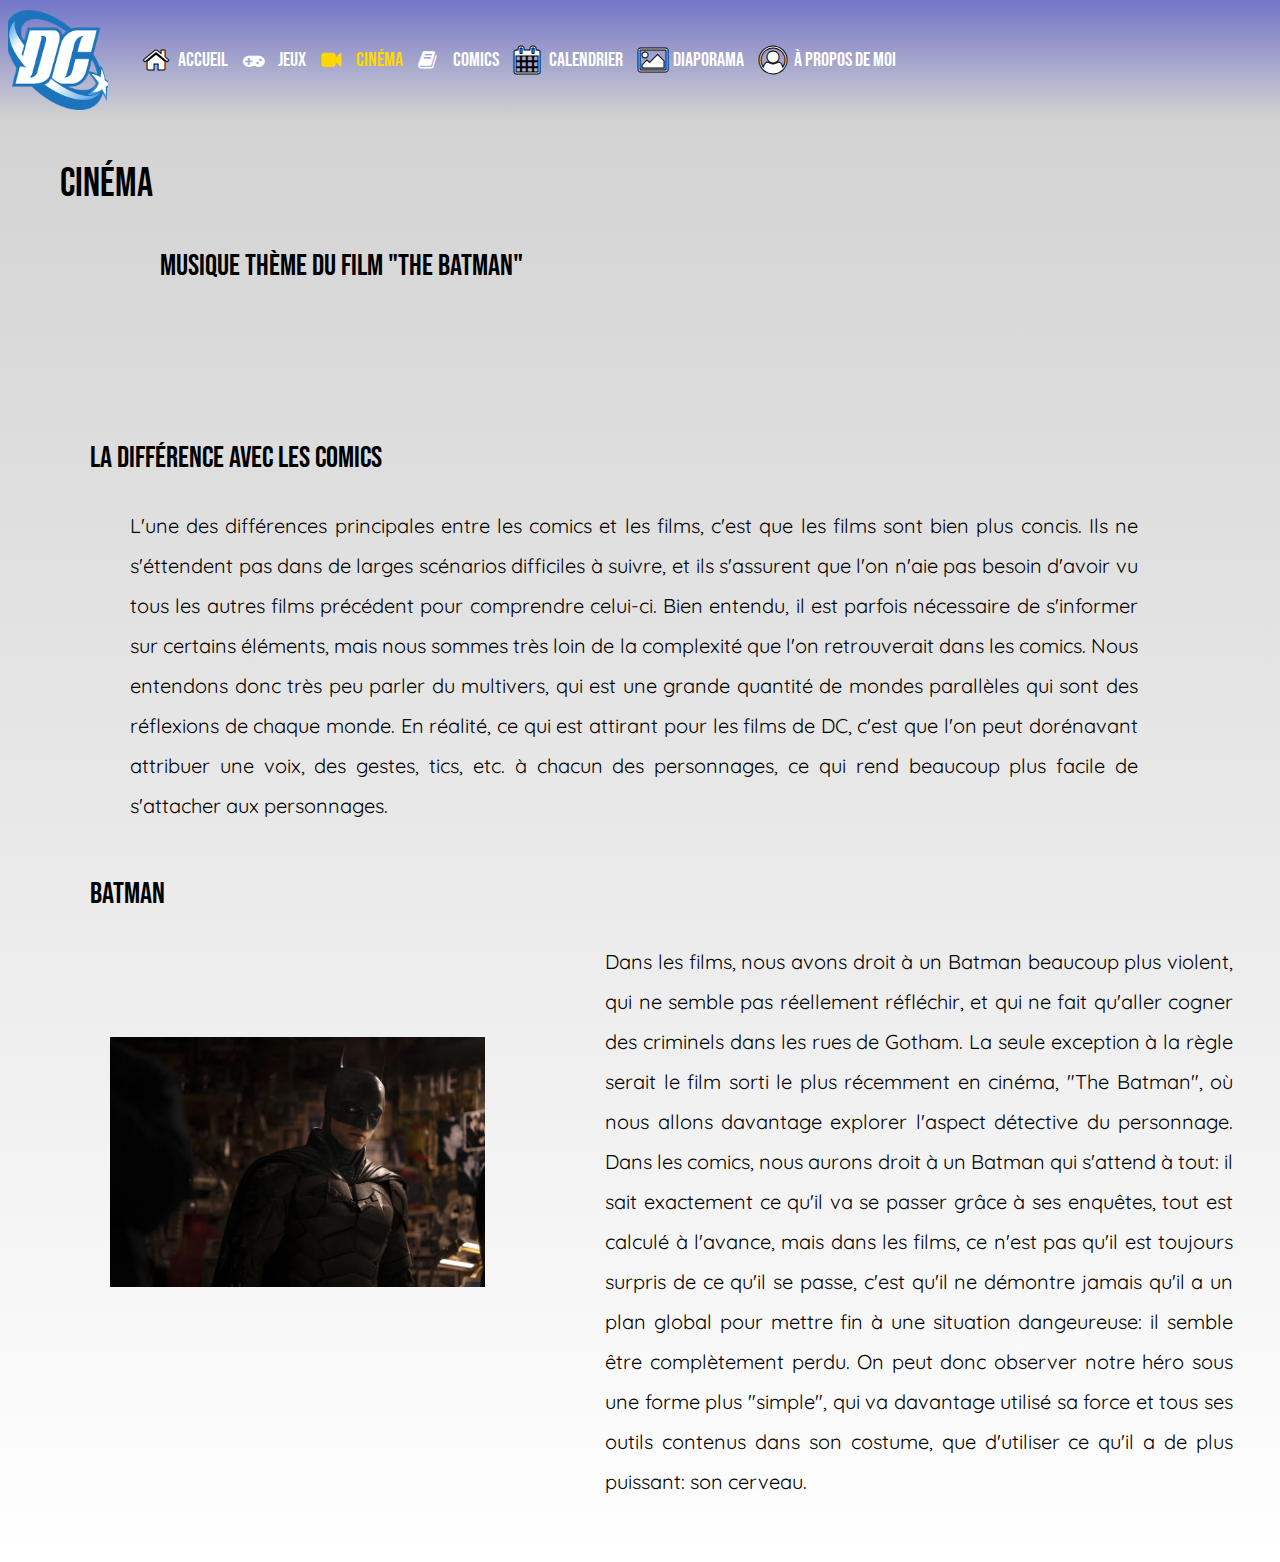
<file: cinema.html>
<!DOCTYPE html>
<html lang="en">

<head>
    <meta charset="UTF-8">
    <meta http-equiv="X-UA-Compatible" content="IE=edge">
    <meta name="viewport" content="width=device-width, initial-scale=1.0">
    <link rel="stylesheet" href="css/site.css">
    <link rel="stylesheet" href="css/navigation.css">
    <link rel="stylesheet" href="css/comics.css">
    <title>Cinéma</title>
</head>

<body>
    <div class="main">

        <div class="menus">
            
            <div class="siteIcon"></div>
            <a class="menu" href="index.html">
                <i class="icon fa fa-home" title="Accueil" title="Accueil"></i>
                <div class="menuText">
                    Accueil
                </div>
            </a>
            <a class="menu" href="jeux.html">
                <i class="fa fa-gamepad" aria-hidden="true" title="Jeux"></i>
                <div class="menuText">
                    Jeux
                </div>
            </a>
            <a class="menu selected" href="./cinema.html">
                <i class="fa fa-video-camera" aria-hidden="true" title="Cinéma"></i>
                <div class="menuText">
                    Cinéma
                </div>
            </a>
            <a class="menu" href="comics.html">
                <i class="fa fa-book" aria-hidden="true" title="Comics"></i>
                <div class="menuText">
                    Comics
                </div>
            </a>
            <a class="menu" href="calendrier-2023.html">
                <i class="icon fa fa-calendar" title="Calendrier" title="Calendrier"></i>
                <div class="menuText">
                    Calendrier
                </div>
            </a>
            <a class="menu" href="diaporama.html">
                <i class="icon fa fa-picture-o" title="Diaporama" title="Diaporama"></i>
                <div class="menuText">
                    Diaporama
                </div>
            </a>
            <a class="menu" href="./about.html">
                <i class="icon fa fa-user-circle-o" title="À propos de moi"></i>
                <div class="menuText">
                    À propos de moi
                </div>
            </a>
        </div>
        <div class="menuBuffer"></div>
        <div class="content">
            <div class="title">Cinéma</div>
            <div class="descriptionMusique">Musique thème du film "The Batman"</div>
            <iframe
                src="https://open.spotify.com/embed/track/1nFtiJxYdhtFfFtfXBv06s"
                height="152" frameBorder="0"
                autoplay fullscreen
                loading="lazy" class="audioControl">
            </iframe>
            <div class="subtitle">La différence avec les comics</div>
            <div class="text">
                <p>L'une des différences principales entre les comics et les films, c'est que les films sont bien plus
                    concis.
                    Ils ne s'éttendent pas dans de larges scénarios difficiles à suivre, et ils s'assurent que l'on
                    n'aie pas besoin d'avoir vu tous
                    les autres films précédent pour comprendre celui-ci. Bien entendu, il est parfois nécessaire de
                    s'informer sur certains éléments,
                    mais nous sommes très loin de la complexité que l'on retrouverait dans les comics.
                    Nous entendons donc très peu parler du multivers, qui est une grande quantité de mondes parallèles
                    qui sont des réflexions de chaque monde.
                    En réalité, ce qui est attirant pour les films de DC, c'est que l'on peut dorénavant attribuer une
                    voix, des gestes, tics, etc. à chacun des personnages,
                    ce qui rend beaucoup plus facile de s'attacher aux personnages.
                </p>
            </div>
            <div class="subtitle">Batman</div>
            <div class="imageCadreReverse">
                <div class="text">
                    <p>
                        Dans les films, nous avons droit à un Batman beaucoup plus violent, qui ne semble pas réellement
                        réfléchir, et qui ne fait qu'aller cogner des criminels dans les rues de Gotham.
                        La seule exception à la règle serait le film sorti le plus récemment en cinéma, "The Batman", où
                        nous
                        allons davantage explorer l'aspect détective du personnage.
                        Dans les comics, nous aurons droit à un Batman qui s'attend à tout: il sait exactement ce qu'il
                        va
                        se
                        passer grâce à ses enquêtes,
                        tout est calculé à l'avance, mais dans les films, ce n'est pas qu'il est toujours surpris de ce
                        qu'il se
                        passe, c'est qu'il ne démontre jamais qu'il a un plan global
                        pour mettre fin à une situation dangeureuse: il semble être complètement perdu. On peut donc
                        observer
                        notre héro sous une forme plus "simple",
                        qui va davantage utilisé sa force et tous ses outils contenus dans son costume, que d'utiliser
                        ce
                        qu'il
                        a de plus puissant: son cerveau.
                    </p>
                </div>
                <div><img src="./images/batman movie.webp" alt="Batman Movie" class="imageReverse"></div>
            </div>
        </div>
    </div>
</body>

</html>
</file>
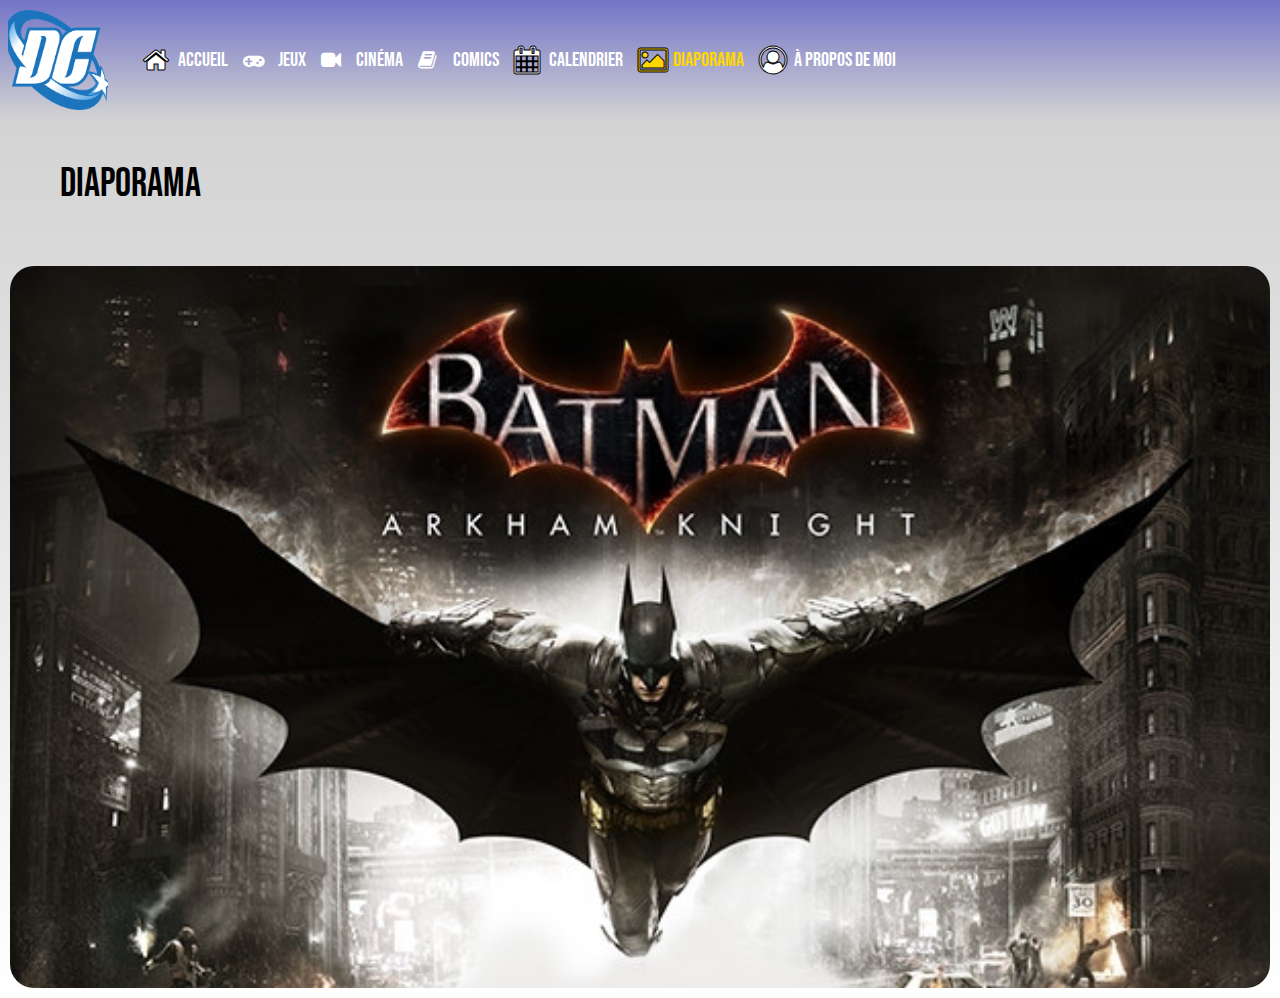
<file: diaporama.html>
<!DOCTYPE html>
<html lang="en">

    <head>
        <meta charset="UTF-8">
        <meta name="viewport" content="width=device-width, initial-scale=1.0">
        <title>Diaporama</title>
        <link rel="stylesheet" href="css/site.css">
        <link rel="stylesheet" href="css/navigation.css">
        <link rel="stylesheet" href="css/slideshow.css">
        <link rel="icon" href="favicon.ico">
    </head>

    <body>
        <div class="main">
            <div class="menus">
                <div class="siteIcon"></div>
                <a class="menu" href="index.html">
                    <i class="icon fa fa-home" title="Accueil" title="Accueil"></i>
                    <div class="menuText">
                        Accueil
                    </div>
                </a>
                <a class="menu" href="jeux.html">
                    <i class="fa fa-gamepad" aria-hidden="true" title="Jeux"></i>
                    <div class="menuText">
                        Jeux
                    </div>
                </a>
                <a class="menu" href="./cinema.html">
                    <i class="fa fa-video-camera" aria-hidden="true" title="Cinéma"></i>
                    <div class="menuText">
                        Cinéma
                    </div>
                </a>
                <a class="menu" href="comics.html">
                    <i class="fa fa-book" aria-hidden="true" title="Comics"></i>
                    <div class="menuText">
                        Comics
                    </div>
                </a>
                <a class="menu" href="calendrier-2023.html">
                    <i class="icon fa fa-calendar" title="Calendrier" title="Calendrier"></i>
                    <div class="menuText">
                        Calendrier
                    </div>
                </a>
                <a class="menu selected" href="diaporama.html">
                    <i class="icon fa fa-picture-o" title="Diaporama" title="Diaporama"></i>
                    <div class="menuText">
                        Diaporama
                    </div>
                </a>
                <a class="menu" href="./about.html">
                    <i class="icon fa fa-user-circle-o" title="À propos de moi"></i>
                    <div class="menuText">
                        À propos de moi
                    </div>
                </a>
            </div>
            <div class="menuBuffer"></div>
            <div class="content">
                <div class="title">Diaporama</div>
                <br>
                <div class="slideshow">
                    <img src="images/slideshow/img1.jpg" alt="Batman: Arkham Knights">
                    <img src="images/slideshow/img2.jpg" alt="Gotham Knights">
                    <img src="images/slideshow/img3.jpg" alt="Injustice">
                    <img src="images/slideshow/img4.jpg" alt="Suicide Squad">
                    <img src="images/slideshow/img5.jpg" alt="Black Adams">
                    <img src="images/slideshow/img6.jpg" alt="Wonder Woman">
                    <img src="images/slideshow/img7.jpg" alt="Batman, Superman and Wonder Woman">
                    <img src="images/slideshow/img8.jpg" alt="Batman Who Laughs">
                    <img src="images/slideshow/img9.webp" alt="Batman Who Laughs">
                    <img src="images/slideshow/img10.webp" alt="Perpetua">
                    
                </div>

            </div>
            <script src="js/slideshow.js"></script>
    </body>

</html>
</file>
<file: css/site.css>
@import url('https://fonts.googleapis.com/css?family=Bebas+Neue');
@import url('https://fonts.googleapis.com/css?family=Quicksand');

.main {
    margin: auto;
    max-width: 1400px;
}

.siteIcon {
    background-image: URL('../images/faviconBig.png');
    background-position: center;
    background-size: cover;
    background-repeat: no-repeat;
    width: 100px;
    height: 100px;
    margin-left: 8px;
    margin-right: 20px;
}

.content {
    padding: 10px;
    background-image: linear-gradient(lightgray,white);
}

.content p {
    text-align: justify;
}
.title{
    font-family: Bebas Neue;
    font-size: 40px;
    margin-left: 50px;
    margin-bottom: 40px;
    margin-top: 30px;
}
.subtitle{
    margin-left: 80px;
    font-family: Bebas Neue;
    font-size: 30px;
    margin-bottom: 30px;
}
p{
    margin-left: 120px;
    font-size: 20px;
    font-family: Quicksand;
    line-height: 40px;
    text-align: justify;
    width: 80%;
    margin-bottom: 50px;
}
.source{
    font-size: 15px;
    color: rgb(108, 108, 108);
    text-align: center;
}
.imageCadreNormal{
    display: flex;
    flex-direction: row;
}
.image{
    width: 400px;
    margin-top: 20%;
    margin-right: 100px;
}
.imageCadreReverse{
    display: flex;
    flex-direction: row-reverse;
}
.imageReverse{
    margin-left: 100px;
    margin-top: 20%;
    height: 250px;
}
.audioControl{
    margin-left: 10%;
    width: 500px;
}
.descriptionMusique{
    font-size: 30px;
    margin-left: 150px;
    font-family: Bebas Neue;
}

@media screen and (max-width: 1200px){
    .imageCadreNormal{
        flex-direction: column;
    }
    .imageCadreReverse{
        flex-direction: column;
    }
    .image{
        margin-top: 0px;
        margin-left: 30%;
    }
    .imageReverse{
        margin-left: 25%;
    }
}
</file>
<file: css/comics.css>
.video{
    margin: 0 auto;
}
.tableauVideo{
    display: grid;
    grid-template-columns: auto;
    margin: auto;
}
</file>
<file: css/slideshow.css>
.fading {
    animation: fading 8s infinite
}
@keyframes fading {
    0% {opacity: 0}
    20% {opacity: 1}
    80% {opacity: 1}
    100% {opacity: 0}
}
.slideshow {
    margin:auto
}
.slide {
    width: 100%;
    border-radius: 24px;
}
</file>
<file: css/navigation.css>
@import url("https://cdnjs.cloudflare.com/ajax/libs/font-awesome/4.7.0/css/font-awesome.min.css");
*{
    margin: 0px;
    padding: 0px;
    box-sizing: border-box;
}
.menus {
    position: fixed;
    top: 0px;
    display: flex;
    flex-wrap: wrap;
    align-items: center;
    gap: 15px;
    background-image: linear-gradient(180deg, rgb(115, 117, 199), lightgray);
    color: white;
    height: 120px;
    width: calc(min(100%, 1400px));
    font-family: Bebas Neue;
    font-size: 20px;
}

.icon {
    font-size:28px !important;
    cursor: pointer;
    -webkit-text-stroke-width: 1px;
    -webkit-text-stroke-color: black;
    -webkit-text-fill-color: white;
}

.menuText {
    font-size: 1em;
    cursor: pointer;
    display: none;
}

.menu {
    display: grid;
    grid-template-columns: 35px auto;
    color: white;
    align-items: center;
    text-decoration: none;
}

.menu:hover,
.menu:hover .icon {
    color: aqua;
    -webkit-text-fill-color: black;
}

.menu:active,
.menu:active .icon {
    color: dodgerblue;
    -webkit-text-fill-color: dodgerblue;
}

.selected,
.selected .icon {
    color: green;
    -webkit-text-fill-color: gold;
}

.menuBuffer {
    height: 120px;
}

@media screen and (min-width:910px) {
    .menuText {
        display: block;
    }
}
</file>
